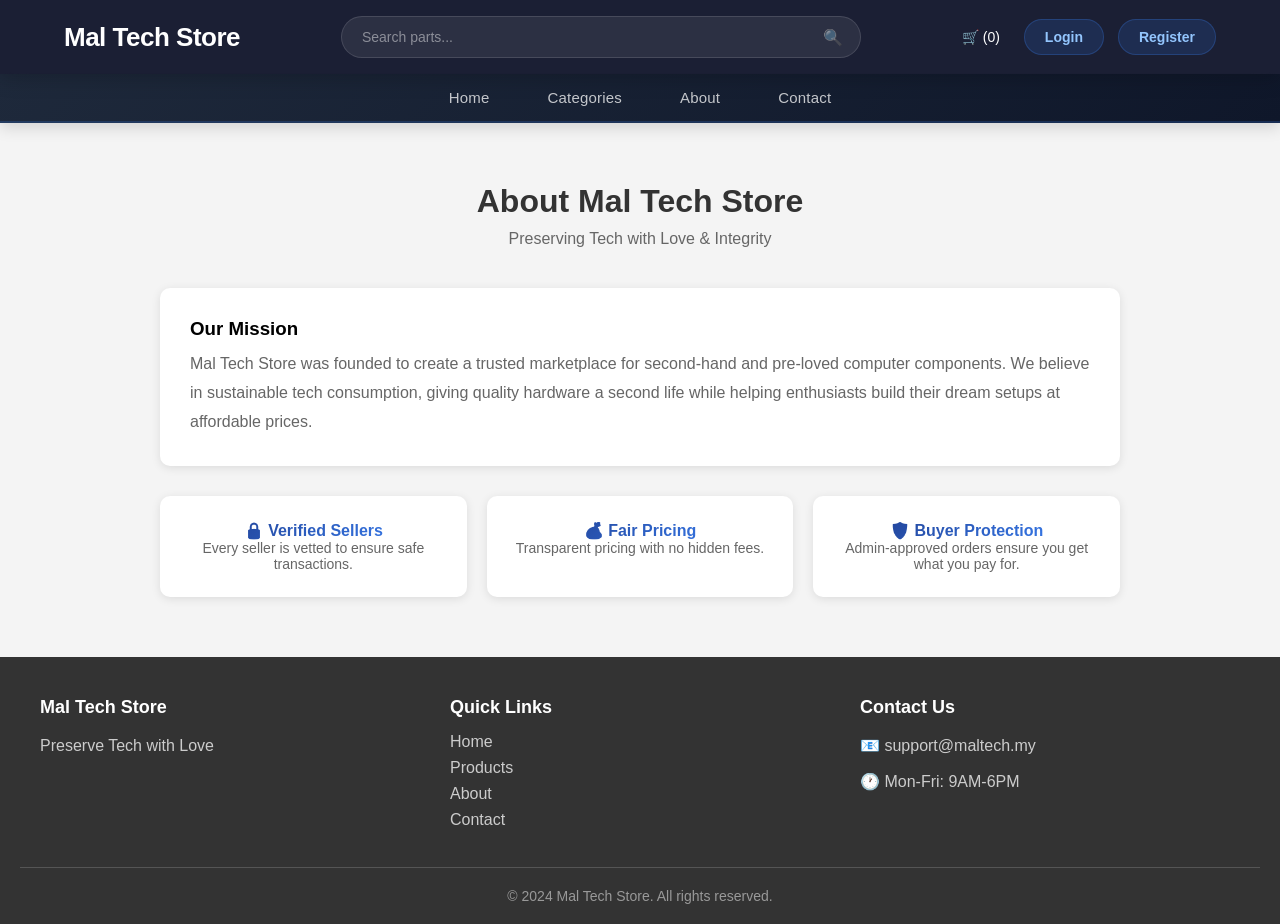
<file: about.html>
<!DOCTYPE html>
<html lang="en">
<head>
  <meta charset="UTF-8">
  <meta name="viewport" content="width=device-width, initial-scale=1.0">
  <title>About Us - Mal Tech Store</title>
  <link rel="stylesheet" href="style.css">
</head>
<body>
  <!-- Header -->
  <div class="header-container">
    <div class="logo"><a href="index.html">Mal Tech Store</a></div>
    <div class="search-bar">
      <form action="#" method="GET">
        <input type="text" name="q" class="search-input" placeholder="Search parts...">
        <button type="submit" class="search-btn">🔍</button>
      </form>
    </div>
    <div class="auth">
      <a href="cart.html" class="cart-link" style="color:white; margin-right:10px;">🛒 (0)</a>
      <a href="login.html" class="btn login">Login</a>
      <a href="register.html" class="btn login">Register</a>
    </div>
  </div>

  <nav class="nav-category">
    <ul class="nav-links">
      <li class="nav-item"><a href="index.html" class="nav-link">Home</a></li>
      <li class="nav-item"><a href="category.html" class="nav-link">Categories</a></li>
      <li class="nav-item"><a href="about.html" class="nav-link">About</a></li>
      <li class="nav-item"><a href="contact.html" class="nav-link">Contact</a></li>
    </ul>
  </nav>

  <!-- Main Content -->
  <main class="about-page-main">
    <div class="section-header">
      <h2>About Mal Tech Store</h2>
      <p>Preserving Tech with Love & Integrity</p>
    </div>
    <div class="about-mission-box">
      <h3>Our Mission</h3>
      <p class="about-mission-text">
        Mal Tech Store was founded to create a trusted marketplace for second-hand and pre-loved computer components.
        We believe in sustainable tech consumption, giving quality hardware a second life while helping enthusiasts build
        their dream setups at affordable prices.
      </p>
    </div>
    <div class="about-features-grid">
      <div class="about-feature-card">
        <h4 class="about-feature-title">🔒 Verified Sellers</h4>
        <p class="about-feature-text">Every seller is vetted to ensure safe transactions.</p>
      </div>
      <div class="about-feature-card">
        <h4 class="about-feature-title">💰 Fair Pricing</h4>
        <p class="about-feature-text">Transparent pricing with no hidden fees.</p>
      </div>
      <div class="about-feature-card">
        <h4 class="about-feature-title">🛡️ Buyer Protection</h4>
        <p class="about-feature-text">Admin-approved orders ensure you get what you pay for.</p>
      </div>
    </div>
  </main>

  <!-- Footer -->
  <footer class="site-footer">
    <div class="footer-content">
      <div class="footer-column"><h3>Mal Tech Store</h3><p>Preserve Tech with Love</p></div>
      <div class="footer-column">
        <h3>Quick Links</h3>
        <ul class="footer-links">
          <li><a href="index.html">Home</a></li>
          <li><a href="category.html">Products</a></li>
          <li><a href="about.html">About</a></li>
          <li><a href="contact.html">Contact</a></li>
        </ul>
      </div>
      <div class="footer-column">
        <h3>Contact Us</h3>
        <p>📧 support@maltech.my</p>
        <p>🕐 Mon-Fri: 9AM-6PM</p>
      </div>
    </div>
    <div class="footer-bottom"><p>&copy; 2024 Mal Tech Store. All rights reserved.</p></div>
  </footer>
</body>
</html>
</file>
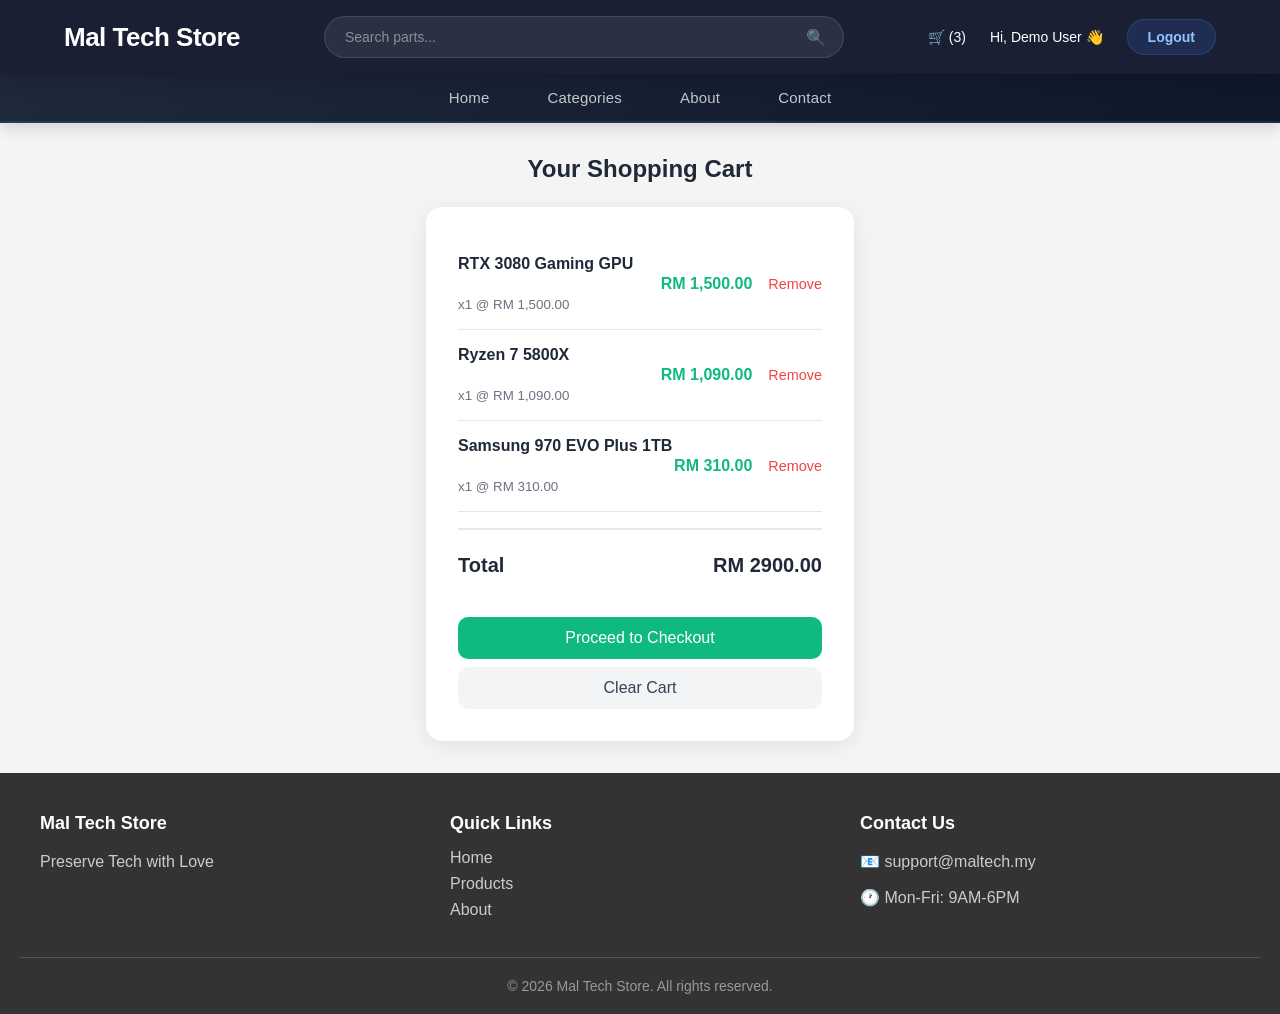
<file: cart.html>
<!DOCTYPE html>
<html lang="en">
<head>
  <meta charset="UTF-8">
  <meta name="viewport" content="width=device-width, initial-scale=1.0">
  <title>Your Cart - Mal Tech Store</title>
  <link rel="stylesheet" href="style.css">
  <style>
    /* Cart-specific styles for presentation */
    .cart-page { max-width: 900px; margin: 2rem auto; padding: 0 1rem; }
    .cart-page h2 { text-align: center; margin-bottom: 1.5rem; color: #1f2937; }
    
    .cart-empty-box, .cart-items-box {
      background: white;
      border-radius: 16px;
      padding: 2rem;
      box-shadow: 0 4px 20px rgba(0,0,0,0.08);
    }
    
    .cart-empty-box { text-align: center; }
    .cart-empty-box p { margin-bottom: 1.5rem; color: #6b7280; }
    
    .cart-item-row {
      display: flex;
      justify-content: space-between;
      align-items: center;
      padding: 1rem 0;
      border-bottom: 1px solid #e5e7eb;
    }
    .cart-item-row:last-child { border-bottom: none; }
    
    .cart-item-details strong { display: block; color: #1f2937; margin-bottom: 4px; }
    .cart-item-details small { color: #6b7280; }
    
    .cart-item-actions {
      display: flex;
      align-items: center;
      gap: 1rem;
    }
    .cart-item-subtotal {
      font-weight: 600;
      color: #10b981;
      min-width: 80px;
      text-align: right;
    }
    .cart-remove-link {
      color: #ef4444;
      text-decoration: none;
      font-size: 0.9rem;
      transition: color 0.2s;
    }
    .cart-remove-link:hover { color: #dc2626; text-decoration: underline; }
    
    .cart-total-row {
      display: flex;
      justify-content: space-between;
      padding: 1.5rem 0;
      border-top: 2px solid #e5e7eb;
      margin-top: 1rem;
      font-size: 1.25rem;
      font-weight: 700;
      color: #1f2937;
    }
    
    .cart-btn-checkout, .cart-btn-clear, .cart-btn-continue {
      display: inline-block;
      padding: 12px 24px;
      border-radius: 10px;
      text-decoration: none;
      font-weight: 500;
      text-align: center;
      margin-top: 1rem;
      transition: all 0.2s;
      border: none;
      cursor: pointer;
      font-size: 1rem;
    }
    .cart-btn-checkout {
      background: #10b981;
      color: white;
      width: 100%;
    }
    .cart-btn-checkout:hover { background: #059669; transform: translateY(-1px); }
    
    .cart-btn-clear {
      background: #f3f4f6;
      color: #374151;
      width: 100%;
      margin-top: 0.5rem;
    }
    .cart-btn-clear:hover { background: #e5e7eb; }
    
    .cart-btn-continue {
      background: #3b82f6;
      color: white;
    }
    .cart-btn-continue:hover { background: #2563eb; }
    
    /* Animation for item removal */
    .cart-item-row.removing {
      animation: slideOut 0.3s ease forwards;
    }
    @keyframes slideOut {
      to { opacity: 0; transform: translateX(20px); }
    }
  </style>
</head>
<body>

<!-- HEADER (Simplified - User Logged In) -->
<div class="header-container">
    <div class="logo"><a href="index.html">Mal Tech Store</a></div>
    <div class="search-bar">
        <form onsubmit="return false;">
            <input type="text" id="search-input" class="search-input" placeholder="Search parts...">
            <button type="submit" class="search-btn">🔍</button>
        </form>
    </div>
    <div class="auth">
        <a href="cart.html" class="cart-link" style="color:white; margin-right:10px;">🛒 (<span id="cart-count">3</span>)</a>
        <span class="user-greeting" style="color:white; margin-right:10px;">Hi, Demo User 👋</span>
        <a href="#" class="btn login" onclick="event.preventDefault(); alert('Logged out (demo)')">Logout</a>
    </div>
</div>

<!-- NAVIGATION -->
<nav class="nav-category">
    <ul class="nav-links">
        <li><a href="index.html" class="nav-link">Home</a></li>
        <li><a href="category.html" class="nav-link">Categories</a></li>
        <li><a href="about.html" class="nav-link">About</a></li>
        <li><a href="contact.html" class="nav-link">Contact</a></li>
    </ul>
</nav>

<!-- CART PAGE CONTENT -->
<main class="cart-page">
  <h2>Your Shopping Cart</h2>
  
  <!-- Cart Items (Mock Data - Replace PHP Loop) -->
  <div class="cart-items-box" id="cart-items-container">
    
    <!-- Item 1 -->
    <div class="cart-item-row" data-id="5">
      <div class="cart-item-details">
        <strong>RTX 3080 Gaming GPU</strong>
        <br><small>x1 @ RM 1,500.00</small>
      </div>
      <div class="cart-item-actions">
        <span class="cart-item-subtotal">RM 1,500.00</span>
        <a href="#" class="cart-remove-link" onclick="removeItem(5, event)">Remove</a>
      </div>
    </div>
    
    <!-- Item 2 -->
    <div class="cart-item-row" data-id="7">
      <div class="cart-item-details">
        <strong>Ryzen 7 5800X</strong>
        <br><small>x1 @ RM 1,090.00</small>
      </div>
      <div class="cart-item-actions">
        <span class="cart-item-subtotal">RM 1,090.00</span>
        <a href="#" class="cart-remove-link" onclick="removeItem(7, event)">Remove</a>
      </div>
    </div>
    
    <!-- Item 3 -->
    <div class="cart-item-row" data-id="4">
      <div class="cart-item-details">
        <strong>Samsung 970 EVO Plus 1TB</strong>
        <br><small>x1 @ RM 310.00</small>
      </div>
      <div class="cart-item-actions">
        <span class="cart-item-subtotal">RM 310.00</span>
        <a href="#" class="cart-remove-link" onclick="removeItem(4, event)">Remove</a>
      </div>
    </div>
    
    <!-- Total Row -->
    <div class="cart-total-row">
      <span>Total</span>
      <span id="cart-total">RM 2,900.00</span>
    </div>
    
    <!-- Action Buttons -->
    <a href="#" class="cart-btn-checkout">Proceed to Checkout</a>
    <a href="#" class="cart-btn-clear" onclick="clearCart(event)">Clear Cart</a>
  </div>
  
</main>

<!-- FOOTER -->
<footer class="site-footer">
    <div class="footer-content">
        <div class="footer-column">
            <h3>Mal Tech Store</h3>
            <p>Preserve Tech with Love</p>
        </div>
        <div class="footer-column">
            <h3>Quick Links</h3>
            <ul class="footer-links">
                <li><a href="index.html">Home</a></li>
                <li><a href="category.html">Products</a></li>
                <li><a href="about.html">About</a></li>
            </ul>
        </div>
        <div class="footer-column">
            <h3>Contact Us</h3>
            <p>📧 support@maltech.my</p>
            <p>🕐 Mon-Fri: 9AM-6PM</p>
        </div>
    </div>
    <div class="footer-bottom">
        <p>&copy; <span id="year"></span> Mal Tech Store. All rights reserved.</p>
    </div>
</footer>

<!-- JavaScript for Cart Interactivity -->
<script>
  // Mock cart state (replaces $_SESSION['cart'])
  let cart = [
    { id: 5, name: "RTX 3080 Gaming GPU", price: 1500.00, qty: 1 },
    { id: 7, name: "Ryzen 7 5800X", price: 1090.00, qty: 1 },
    { id: 4, name: "Samsung 970 EVO Plus 1TB", price: 310.00, qty: 1 }
  ];

  // Update cart count in header
  function updateCartCount() {
    const count = cart.reduce((sum, item) => sum + item.qty, 0);
    document.getElementById('cart-count').textContent = count;
  }

  // Recalculate and display total
  function updateTotal() {
    const total = cart.reduce((sum, item) => sum + (item.price * item.qty), 0);
    document.getElementById('cart-total').textContent = 'RM ' + total.toFixed(2);
  }

  // Remove item with animation
  function removeItem(id, event) {
    event.preventDefault();
    
    const row = document.querySelector(`.cart-item-row[data-id="${id}"]`);
    if (!row) return;
    
    // Add removal animation
    row.classList.add('removing');
    
    // Remove from JS array after animation
    setTimeout(() => {
      cart = cart.filter(item => item.id !== id);
      row.remove();
      updateCartCount();
      updateTotal();
      
      // Show empty state if cart is empty
      if (cart.length === 0) {
        document.getElementById('cart-items-container').innerHTML = `
          <div class="cart-empty-box">
            <p>Your cart is empty.</p>
            <a href="index.html" class="btn-login cart-btn-continue">Continue Shopping</a>
          </div>
        `;
      }
    }, 300);
  }

  // Clear entire cart
  function clearCart(event) {
    event.preventDefault();
    if (!confirm('Clear all items from your cart?')) return;
    
    const container = document.getElementById('cart-items-container');
    container.innerHTML = `
      <div class="cart-empty-box">
        <p>Your cart is empty.</p>
        <a href="index.html" class="btn-login cart-btn-continue">Continue Shopping</a>
      </div>
    `;
    cart = [];
    updateCartCount();
    updateTotal();
  }

  // Initialize on load
  document.addEventListener('DOMContentLoaded', () => {
    updateCartCount();
    updateTotal();
    document.getElementById('year').textContent = new Date().getFullYear();
  });
</script>

</body>
</html>
</file>
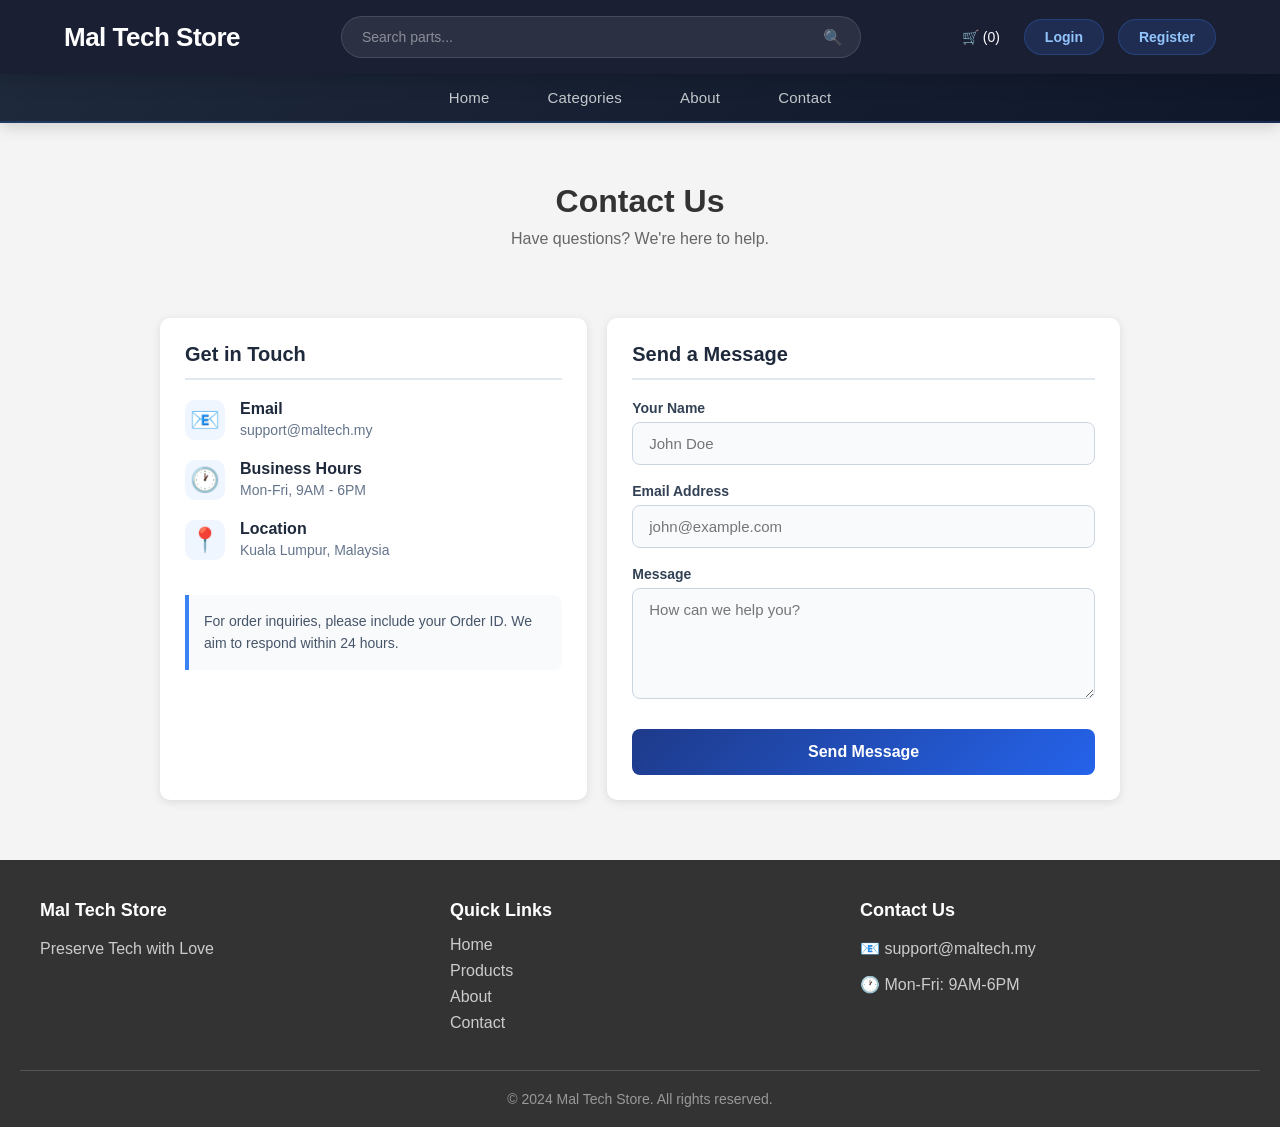
<file: contact.html>
<!DOCTYPE html>
<html lang="en">
<head>
  <meta charset="UTF-8">
  <meta name="viewport" content="width=device-width, initial-scale=1.0">
  <title>Contact Us - Mal Tech Store</title>
  <link rel="stylesheet" href="style.css">
</head>
<body>
  <!-- Header -->
  <div class="header-container">
    <div class="logo"><a href="index.html">Mal Tech Store</a></div>
    <div class="search-bar">
      <form action="#" method="GET">
        <input type="text" name="q" class="search-input" placeholder="Search parts...">
        <button type="submit" class="search-btn">🔍</button>
      </form>
    </div>
    <div class="auth">
      <a href="cart.html" class="cart-link" style="color:white; margin-right:10px;">🛒 (0)</a>
      <a href="login.html" class="btn login">Login</a>
      <a href="register.html" class="btn login">Register</a>
    </div>
  </div>

  <nav class="nav-category">
    <ul class="nav-links">
      <li class="nav-item"><a href="index.html" class="nav-link">Home</a></li>
      <li class="nav-item"><a href="category.html" class="nav-link">Categories</a></li>
      <li class="nav-item"><a href="about.html" class="nav-link">About</a></li>
      <li class="nav-item"><a href="contact.html" class="nav-link">Contact</a></li>
    </ul>
  </nav>

  <!-- Main Content -->
  <main class="contact-page-main">
    <div class="section-header">
      <h2>Contact Us</h2>
      <p>Have questions? We're here to help.</p>
    </div>
    <div class="contact-grid">
      <!-- Contact Info -->
      <div class="contact-card info-card">
        <h3 class="contact-title">Get in Touch</h3>
        <div class="contact-details">
          <div class="contact-item"><span class="icon">📧</span><div><strong>Email</strong><p>support@maltech.my</p></div></div>
          <div class="contact-item"><span class="icon">🕐</span><div><strong>Business Hours</strong><p>Mon-Fri, 9AM - 6PM</p></div></div>
          <div class="contact-item"><span class="icon">📍</span><div><strong>Location</strong><p>Kuala Lumpur, Malaysia</p></div></div>
          <div class="contact-note">For order inquiries, please include your Order ID. We aim to respond within 24 hours.</div>
        </div>
      </div>
      <!-- Contact Form -->
      <div class="contact-card form-card">
        <h3 class="contact-title">Send a Message</h3>
        <form class="contact-form" onsubmit="event.preventDefault(); alert('✅ Message sent successfully! (Demo Mode)'); this.reset();">
          <div class="form-group"><label for="name">Your Name</label><input type="text" id="name" name="name" required placeholder="John Doe"></div>
          <div class="form-group"><label for="email">Email Address</label><input type="email" id="email" name="email" required placeholder="john@example.com"></div>
          <div class="form-group"><label for="message">Message</label><textarea id="message" name="message" rows="5" required placeholder="How can we help you?"></textarea></div>
          <button type="submit" class="btn-submit">Send Message</button>
        </form>
      </div>
    </div>
  </main>

  <!-- Footer -->
  <footer class="site-footer">
    <div class="footer-content">
      <div class="footer-column"><h3>Mal Tech Store</h3><p>Preserve Tech with Love</p></div>
      <div class="footer-column">
        <h3>Quick Links</h3>
        <ul class="footer-links">
          <li><a href="index.html">Home</a></li>
          <li><a href="category.html">Products</a></li>
          <li><a href="about.html">About</a></li>
          <li><a href="contact.html">Contact</a></li>
        </ul>
      </div>
      <div class="footer-column">
        <h3>Contact Us</h3>
        <p>📧 support@maltech.my</p>
        <p>🕐 Mon-Fri: 9AM-6PM</p>
      </div>
    </div>
    <div class="footer-bottom"><p>&copy; 2024 Mal Tech Store. All rights reserved.</p></div>
  </footer>
</body>
</html>
</file>
<file: style.css>
/* =========================== */
/* MAL TECH STORE - STYLESHEET */
/* Organized by Page/Component */
/* =========================== */


/* ========== GLOBAL RESET & BASE ========== */
* {
  margin: 0;
  padding: 0;
  box-sizing: border-box;
}

/* -- Body & Layout -- */
body {
  font-family: Arial, sans-serif;
  background-color: #f4f4f4;
  display: flex;
  flex-direction: column;
  min-height: 100vh;
}

body > main {
  flex: 1;
  display: flex;
  flex-direction: column;
}

/* ========== header.php / includes/header.php ========== */

/* -- Header Container -- */
.header-container {
  background: rgba(15, 19, 42, 0.95);
  backdrop-filter: blur(12px);
  box-shadow: 0 4px 20px rgba(0, 0, 0, 0.2);
  position: relative;
  z-index: 1000;
  display: flex;
  align-items: center;
  justify-content: space-between;
  padding: 16px 5%;
  gap: 20px;
  max-width: 100%;
  color: white;
}

/* -- Logo & Branding -- */
.logo a {
  text-decoration: none;
  color: white;
  font-size: 26px;
  font-weight: 800;
  letter-spacing: -0.5px;
  transition: all 0.3s ease;
  display: flex;
  align-items: center;
  gap: 8px;
}

.logo a:hover {
  color: #3b82f6;
  transform: scale(1.02);
}

/* -- Search Bar -- */
.search-bar {
  flex: 1;
  max-width: 520px;
  position: relative;
}

.search-input {
  width: 100%;
  padding: 12px 48px 12px 20px;
  background: rgba(255, 255, 255, 0.08);
  border: 1px solid rgba(255, 255, 255, 0.12);
  border-radius: 50px;
  color: white;
  font-size: 14px;
  outline: none;
  transition: all 0.3s ease;
}

.search-input::placeholder {
  color: rgba(255, 255, 255, 0.45);
}

.search-input:focus {
  background: rgba(255, 255, 255, 0.12);
  border-color: #3b82f6;
  box-shadow: 0 0 0 3px rgba(59, 130, 246, 0.15);
}

.search-btn {
  position: absolute;
  right: 14px;
  top: 50%;
  transform: translateY(-50%);
  background: none;
  border: none;
  color: rgba(255, 255, 255, 0.5);
  cursor: pointer;
  font-size: 16px;
  padding: 4px;
  transition: color 0.3s;
}

.search-btn:hover {
  color: #3b82f6;
}

/* -- Auth Section (Cart, User, Buttons) -- */
.auth {
  display: flex;
  align-items: center;
  gap: 14px;
  white-space: nowrap;
}

.cart-link, .user-greeting {
  color: rgba(255, 255, 255, 0.85);
  text-decoration: none;
  font-weight: 500;
  font-size: 14px;
  transition: color 0.3s;
}

.cart-link:hover {
  color: #3b82f6;
}

/* -- Base Button Styles -- */
.btn {
  text-decoration: none;
  padding: 9px 20px;
  border-radius: 50px;
  font-weight: 600;
  font-size: 14px;
  transition: all 0.3s ease;
  display: inline-flex;
  align-items: center;
  gap: 6px;
  cursor: pointer;
  border: none;
}

.login {
  background: rgba(59, 130, 246, 0.15);
  color: #93c5fd;
  border: 1px solid rgba(59, 130, 246, 0.25);
}

.login:hover {
  background: #3b82f6;
  color: white;
  transform: translateY(-2px);
  box-shadow: 0 4px 12px rgba(59, 130, 246, 0.25);
}

.sell {
  background: linear-gradient(135deg, #1e3a8a, #2563eb);
  color: white;
  box-shadow: 0 4px 12px rgba(30, 58, 138, 0.3);
}

.sell:hover {
  transform: translateY(-2px);
  box-shadow: 0 6px 18px rgba(37, 99, 235, 0.4);
}

/* -- Navigation Menu -- */
.nav-category {
  background: linear-gradient(135deg, #1e293b 0%, #0f172a 100%);
  padding: 0;
  border-bottom: 2px solid rgba(59, 130, 246, 0.2);
  box-shadow: 0 4px 15px rgba(0, 0, 0, 0.15);
  position: sticky;
  top: 0;
  z-index: 999;
}

.nav-links {
  list-style: none;
  display: flex;
  justify-content: center;
  margin: 0;
  padding: 0;
  gap: 6px;
}

.nav-item {
  display: flex;
}

.nav-link {
  display: inline-block;
  padding: 15px 26px;
  text-decoration: none;
  color: rgba(255, 255, 255, 0.75);
  font-weight: 500;
  font-size: 15px;
  position: relative;
  transition: all 0.3s ease;
  letter-spacing: 0.2px;
}

.nav-link::after {
  content: "";
  position: absolute;
  bottom: 0;
  left: 50%;
  width: 0;
  height: 3px;
  background: #3b82f6;
  transition: all 0.3s ease;
  transform: translateX(-50%);
  border-radius: 3px 3px 0 0;
}

.nav-link:hover {
  color: white;
  background: rgba(255, 255, 255, 0.04);
}

.nav-link:hover::after {
  width: 60%;
}


/* ========== index.php ========== */

/* -- Hero Carousel Container -- */
.hero-carousel {
  position: relative;
  width: 100%;
  height: 70vh;
  min-height: 500px;
  overflow: hidden;
  background: #1a1a2e;
}

/* -- Carousel Slides -- */
.slides-container {
  display: flex;
  width: 100%;
  height: 100%;
  transition: transform 0.6s cubic-bezier(0.25, 0.46, 0.45, 0.94);
}

.slide {
  flex: 0 0 100%;
  width: 100%;
  height: 100%;
  display: flex;
  align-items: center;
  justify-content: center;
  position: relative;
  background-size: cover;
  background-position: center;
}

.slide::before {
  content: "";
  position: absolute;
  top: 0;
  left: 0;
  width: 100%;
  height: 100%;
  background: linear-gradient(135deg, rgba(26, 26, 46, 0.95) 0%, rgba(30, 40, 80, 0.85) 100%);
  z-index: 1;
}

.slide.slide-1 {
  background-image: url('images/Slide 1 Deals.jpg');
}

.slide.slide-2 {
  background-image: url('images/hero.avif');
}

/* -- Slide Content & Typography -- */
.slide-content {
  display: flex;
  flex-direction: column;
  align-items: center;
  justify-content: center;
  gap: 25px;
  text-align: center;
  position: relative;
  z-index: 2;
  padding: 0 20px;
  max-width: 800px;
  animation: fadeInUp 0.8s ease-out;
}

@keyframes fadeInUp {
  from { opacity: 0; transform: translateY(30px); }
  to { opacity: 1; transform: translateY(0); }
}

.slide-content h1 {
  font-size: clamp(2.5rem, 5vw, 4rem);
  color: white;
  text-shadow: 0 4px 20px rgba(0, 0, 0, 0.5);
  margin: 0;
  font-weight: 800;
  line-height: 1.2;
  letter-spacing: -0.5px;
}

.slide-content p {
  font-size: clamp(1rem, 2vw, 1.25rem);
  color: rgba(255, 255, 255, 0.9);
  max-width: 600px;
  line-height: 1.6;
  margin: 0;
}

/* -- Carousel CTA Button -- */
.carousel-btn {
  display: inline-block;
  padding: 16px 48px;
  background: linear-gradient(135deg, #1e3a8a, #3b82f6);
  color: white;
  text-decoration: none;
  border-radius: 50px;
  font-weight: 700;
  font-size: 16px;
  transition: all 0.3s ease;
  box-shadow: 0 8px 25px rgba(30, 58, 138, 0.4);
  border: 2px solid transparent;
  position: relative;
  overflow: hidden;
}

.carousel-btn::before {
  content: "";
  position: absolute;
  top: 0;
  left: -100%;
  width: 100%;
  height: 100%;
  background: linear-gradient(90deg, transparent, rgba(255,255,255,0.2), transparent);
  transition: left 0.5s ease;
}

.carousel-btn:hover {
  transform: translateY(-3px);
  box-shadow: 0 12px 35px rgba(59, 130, 246, 0.6);
  border-color: rgba(255, 255, 255, 0.3);
}

.carousel-btn:hover::before {
  left: 100%;
}

/* -- Carousel Navigation Arrows -- */
.nav-btn {
  position: absolute;
  top: 50%;
  transform: translateY(-50%);
  background: rgba(255, 255, 255, 0.1);
  color: white;
  border: 2px solid rgba(255, 255, 255, 0.2);
  padding: 18px 24px;
  font-size: 28px;
  cursor: pointer;
  border-radius: 50%;
  transition: all 0.3s ease;
  z-index: 10;
  backdrop-filter: blur(5px);
  width: 60px;
  height: 60px;
  display: flex;
  align-items: center;
  justify-content: center;
}

.nav-btn:hover {
  background: rgba(59, 130, 246, 0.8);
  border-color: #3b82f6;
  transform: translateY(-50%) scale(1.1);
  box-shadow: 0 8px 25px rgba(59, 130, 246, 0.4);
}

.prev-btn { left: 30px; }
.next-btn { right: 30px; }

/* -- Carousel Indicators/Dots -- */
.carousel-indicators {
  position: absolute;
  bottom: 40px;
  left: 50%;
  transform: translateX(-50%);
  display: flex;
  gap: 12px;
  z-index: 10;
}

.indicator {
  width: 14px;
  height: 14px;
  border-radius: 50%;
  background: rgba(255, 255, 255, 0.3);
  border: 2px solid rgba(255, 255, 255, 0.5);
  cursor: pointer;
  transition: all 0.3s ease;
}

.indicator:hover {
  background: rgba(255, 255, 255, 0.6);
  transform: scale(1.2);
}

.indicator.active {
  background: #3b82f6;
  border-color: #3b82f6;
  width: 36px;
  border-radius: 10px;
  box-shadow: 0 4px 15px rgba(59, 130, 246, 0.5);
}

/* -- Product Grid Section -- */
.product-grid-section {
  padding: 60px 20px;
  background-color: rgba(169, 169, 169, 0.781);
}

.section-header {
  text-align: center;
  margin-bottom: 40px;
}

.section-header h2 {
  font-size: 32px;
  color: #333;
  margin-bottom: 10px;
}

.section-header p {
  color: #666;
  font-size: 16px;
}

/* -- Product Grid Layout -- */
.products-container {
  display: grid;
  grid-template-columns: repeat(3, 1fr);
  gap: 30px;
  max-width: 1200px;
  margin: 0 auto;
  padding: 0 20px;
}

/* -- Product Card -- */
.product-card {
  background-color: white;
  border-radius: 10px;
  overflow: hidden;
  box-shadow: 0 2px 10px hsla(0, 0%, 83%, 0.048);
  transition: transform 0.3s;
}

.product-card:hover .product-price {
  color: #2563eb;
  transition: color 0.3s ease;
}

.product-card a {
  text-decoration: none;
  color: inherit;
  display: block;
}

/* -- Product Image -- */
.product-image {
  width: 100%;
  height: 200px;
  overflow: hidden;
}

.product-image img {
  width: 100%;
  height: 100%;
  object-fit: cover;
}

/* -- Product Info -- */
.product-info {
  padding: 20px;
  text-align: center;
}

.product-title {
  font-size: 18px;
  color: #333;
  margin-bottom: 10px;
}

.product-price {
  font-size: 20px;
  color: #1e40af;
  font-weight: 700;
  margin-bottom: 15px;
}

.btn-cart {
  width: 100%;
  padding: 12px;
  background: linear-gradient(135deg, #1e3a8a, #2563eb);
  color: white;
  border: none;
  border-radius: 5px;
  font-weight: bold;
  cursor: pointer;
  transition: all 0.3s ease;
}

.btn-cart:hover {
  transform: translateY(-2px);
  box-shadow: 0 4px 12px rgba(37, 99, 235, 0.3);
}

/* -- Empty State -- */
.no-products-msg {
  text-align: center;
  width: 100%;
  grid-column: 1 / -1;
  color: #666;
}


/* ========== category.php / search.php ========== */
.category-page,
.search-page {
  padding: 40px 20px;
  max-width: 1200px;
  margin: 0 auto;
}

/* -- Filter Form -- */
.category-filter-form {
  display: inline-flex;
  gap: 10px;
  margin-top: 10px;
}


/* ========== product.php ========== */
/* (Product Detail Page) */

/* -- Page Layout -- */
.product-page {
  padding: 40px 20px;
  max-width: 1200px;
  margin: 0 auto;
}

/* -- Back Navigation -- */
.product-back {
  margin-bottom: 20px;
}

.product-back a {
  color: #666;
  text-decoration: none;
}

.product-back a:hover {
  color: #3b82f6;
}

/* -- Product Layout (Image + Info) -- */
.product-details {
  display: flex;
  gap: 40px;
  margin-bottom: 60px;
  flex-wrap: wrap;
}

/* -- Product Image Large -- */
.product-image-large {
  flex: 1;
  min-width: 300px;
}

.product-image-large img {
  width: 100%;
  border-radius: 10px;
  box-shadow: 0 5px 20px rgba(0,0,0,0.1);
}

/* -- Product Info Large -- */
.product-info-large {
  flex: 1;
  min-width: 300px;
}

.product-name-large {
  font-size: 32px;
  color: #333;
  margin-bottom: 10px;
}

.product-price-large {
  font-size: 28px;
  color: #1e40af;
  font-weight: 800;
  margin-bottom: 15px;
}

.product-description {
  color: #666;
  line-height: 1.6;
  margin-bottom: 30px;
}

/* -- Action Buttons -- */
.product-actions {
  display: flex;
  gap: 15px;
  margin-bottom: 30px;
}

.btn-cart-large, .btn-contact {
  padding: 15px 30px;
  border: none;
  border-radius: 5px;
  font-weight: bold;
  cursor: pointer;
  transition: background 0.3s;
}

.btn-cart-large {
  background: linear-gradient(135deg, #1e3a8a, #2563eb);
  color: white;
}

.btn-contact {
  background-color: #333;
  color: white;
}

/* -- Product Metadata -- */
.product-meta {
  background: #f9f9f9;
  padding: 20px;
  border-radius: 5px;
  margin-bottom: 20px;
}

.product-meta p {
  margin: 5px 0;
  color: #666;
}

.product-meta a {
  color: #2563eb;
  text-decoration: none;
}

/* -- Product Not Found State -- */
.product-not-found {
  padding: 60px 20px;
  text-align: center;
  max-width: 800px;
  margin: 0 auto;
}

.product-not-found h2 {
  color: #333;
  margin-bottom: 20px;
}

.product-not-found .btn {
  display: inline-block;
  margin-top: 10px;
}


/* ========== message.php ========== */
/* (Product Chat/Messaging) */

/* -- Chat Wrapper -- */
.chat-wrapper {
  max-width: 800px;
  margin: 40px auto;
  padding: 0 20px;
  min-height: 60vh;
  display: flex;
  flex-direction: column;
}

/* -- Chat Header -- */
.chat-header {
  background: white;
  padding: 20px;
  border-radius: 10px;
  margin-bottom: 20px;
  box-shadow: 0 2px 10px rgba(0,0,0,0.1);
}

.chat-header h2 {
  margin: 0 0 5px 0;
  color: #1e293b;
}

.chat-header p {
  margin: 0;
  color: #64748b;
  font-size: 14px;
}

/* -- Chat Message Box -- */
.chat-box {
  background: white;
  border-radius: 10px;
  box-shadow: 0 2px 10px rgba(0,0,0,0.1);
  height: 450px;
  overflow-y: auto;
  padding: 20px;
  margin-bottom: 20px;
  scroll-behavior: smooth;
  flex: 1;
}

.empty-chat {
  text-align: center;
  color: #94a3b8;
  margin-top: 180px;
  font-style: italic;
}

/* -- Message Bubbles -- */
.message {
  margin-bottom: 16px;
  display: flex;
  flex-direction: column;
}

.message.sent { align-items: flex-end; }
.message.received { align-items: flex-start; }

.message-bubble {
  max-width: 75%;
  padding: 12px 16px;
  border-radius: 18px;
  word-break: break-word;
  line-height: 1.5;
  font-size: 15px;
}

.sent .message-bubble {
  background: #3b82f6;
  color: white;
  border-bottom-right-radius: 4px;
}

.received .message-bubble {
  background: #f1f5f9;
  color: #334155;
  border-bottom-left-radius: 4px;
}

.message-meta {
  font-size: 12px;
  color: #94a3b8;
  margin-top: 4px;
  padding: 0 4px;
}

/* -- Chat Input Form -- */
.chat-form {
  display: flex;
  gap: 12px;
  background: white;
  padding: 16px;
  border-radius: 10px;
  box-shadow: 0 2px 10px rgba(0,0,0,0.1);
}

.chat-form textarea {
  flex: 1;
  padding: 12px;
  border: 1px solid #cbd5e1;
  border-radius: 8px;
  resize: none;
  height: 52px;
  font-family: inherit;
  font-size: 15px;
}

.chat-form textarea:focus {
  outline: none;
  border-color: #3b82f6;
  box-shadow: 0 0 0 3px rgba(59, 130, 246, 0.1);
}

.chat-form button {
  padding: 0 28px;
  border: none;
  background: linear-gradient(135deg, #1e3a8a, #2563eb);
  color: white;
  border-radius: 8px;
  cursor: pointer;
  font-weight: 600;
  font-size: 15px;
  transition: all 0.2s;
}

.chat-form button:hover {
  transform: translateY(-1px);
  box-shadow: 0 4px 12px rgba(37, 99, 235, 0.3);
}

.chat-form button:disabled {
  background: #cbd5e1;
  cursor: not-allowed;
}

/* -- Waiting State -- */
.chat-waiting {
  background: #fef3c7;
  padding: 15px;
  border-radius: 10px;
  text-align: center;
  color: #92400e;
  margin-top: 10px;
}


/* ========== cart.php ========== */
/* (Shopping Cart) */

/* -- Cart Page Layout -- */
.cart-page {
  padding: 40px 20px;
  max-width: 800px;
  margin: 0 auto;
  min-height: 60vh;
  display: flex;
  flex-direction: column;
}

/* -- Empty Cart State -- */
.cart-empty-box {
  flex: 1;
  display: flex;
  flex-direction: column;
  align-items: center;
  justify-content: center;
  text-align: center;
  padding: 40px;
  margin-top: 10px;
  background: white;
  border-radius: 10px;
  min-height: 300px;
  min-width: 800px
}

/* -- Cart Items List -- */
.cart-items-box {
  background: white;
  padding: 20px;
  border-radius: 10px;
  box-shadow: 0 2px 10px rgba(0,0,0,0.1);
}

.cart-item-row {
  display: flex;
  justify-content: space-between;
  align-items: center;
  padding: 15px 0;
  border-bottom: 1px solid #eee;
}

.cart-item-details small {
  color: #666;
}

.cart-item-actions {
  display: flex;
  align-items: center;
  gap: 15px;
}

.cart-item-subtotal,
.checkout-item-row span:last-child,
.checkout-total-row span:last-child {
  color: #1e40af;
  font-weight: 700;
}

.cart-remove-link {
  color: #dc3545;
  text-decoration: none;
  font-size: 14px;
}

.cart-remove-link:hover {
  text-decoration: underline;
}

/* -- Cart Totals -- */
.cart-total-row {
  display: flex;
  justify-content: space-between;
  padding: 20px 0;
  font-weight: bold;
  font-size: 20px;
  margin-top: 10px;
}

/* -- Cart Action Buttons -- */
.cart-btn-checkout,
.cart-btn-clear,
.cart-btn-continue {
  display: block;
  text-align: center;
  text-decoration: none;
}

.cart-btn-clear,
.cart-btn-continue {
  margin-top: 10px;
  color: #dc3545;
}

.cart-btn-clear:hover,
.cart-btn-continue:hover {
  text-decoration: underline;
}


/* ========== checkout.php ========== */
/* (Checkout & Payment) */

/* -- Checkout Grid Layout -- */
.checkout-grid {
  display: grid;
  grid-template-columns: 1.5fr 1fr;
  gap: 30px;
  max-width: 1000px;
  margin: 40px auto;
  padding: 0 20px;
}

.checkout-summary,
.checkout-qr {
  background: white;
  padding: 25px;
  border-radius: 10px;
  box-shadow: 0 2px 10px rgba(0,0,0,0.1);
}

.checkout-qr {
  text-align: center;
  display: flex;
  flex-direction: column;
  align-items: center;
  justify-content: center;
}

/* -- Order Items List -- */
.checkout-items-list {
  margin: 20px 0;
  border-top: 1px solid #eee;
  border-bottom: 1px solid #eee;
  padding: 15px 0;
}

.checkout-item-row {
  display: flex;
  justify-content: space-between;
  margin-bottom: 10px;
}

/* -- Order Total -- */
.checkout-total-row {
  display: flex;
  justify-content: space-between;
  font-size: 20px;
  font-weight: bold;
  margin-top: 15px;
}

/* -- QR Code Display -- */
.checkout-qr .qr-placeholder {
  width: 200px;
  height: 200px;
  background: #f0f0f0;
  border: 2px dashed #ccc;
  display: flex;
  align-items: center;
  justify-content: center;
  margin: 20px 0;
  color: #666;
  border-radius: 10px;
  overflow: hidden;
}

.qr-placeholder img {
  width: 100%;
  height: auto;
  object-fit: contain;
}

.qr-instruction {
  color: #666;
  margin-bottom: 15px;
}

.qr-note {
  margin-top: 15px;
  font-size: 12px;
  color: #888;
}

/* -- Payment Methods List -- */
.payment-methods {
  margin-top: 20px;
}

.payment-option {
  display: flex;
  align-items: center;
  padding: 15px;
  border: 2px solid #e2e8f0;
  border-radius: 10px;
  margin-bottom: 12px;
  cursor: pointer;
  transition: all 0.2s;
  background: white;
}

.payment-option:hover:not(.disabled) {
  border-color: #3b82f6;
  transform: translateX(4px);
}

.payment-option.active {
  border-color: #3b82f6;
  background: #eff6ff;
  box-shadow: 0 2px 8px rgba(59, 130, 246, 0.2);
}

.payment-option.disabled {
  opacity: 0.5;
  cursor: not-allowed;
  background: #f8fafc;
}

.payment-icon {
  width: 40px;
  height: 40px;
  display: flex;
  align-items: center;
  justify-content: center;
  background: #f1f5f9;
  border-radius: 8px;
  margin-right: 15px;
  font-size: 20px;
}

.payment-info {
  flex: 1;
}

.payment-name {
  font-weight: 600;
  color: #1e293b;
  margin-bottom: 2px;
}

.payment-desc {
  font-size: 13px;
  color: #64748b;
}

.payment-badge {
  padding: 4px 10px;
  border-radius: 20px;
  font-size: 11px;
  font-weight: 600;
  text-transform: uppercase;
}

.badge-active {
  background: #d1fae5;
  color: #065f46;
}

.badge-soon {
  background: #fef3c7;
  color: #92400e;
}

/* -- Payment Notice Box -- */
.payment-notice {
  background: #fef3c7;
  border-left: 4px solid #f59e0b;
  padding: 12px 16px;
  border-radius: 8px;
  margin-top: 15px;
  font-size: 13px;
  color: #92400e;
}

.payment-notice strong {
  display: block;
  margin-bottom: 4px;
}


/* ========== about.php / contact.php ========== */
/* (About & Contact Pages) */

/* -- Page Layout -- */
.about-page-main,
.contact-page-main {
  padding: 60px 20px;
  max-width: 1000px;
  margin: 0 auto;
}

/* -- About: Mission Box -- */
.about-mission-box {
  background: white;
  padding: 30px;
  border-radius: 10px;
  box-shadow: 0 2px 10px rgba(0,0,0,0.1);
  margin-bottom: 30px;
}

.about-mission-text {
  color: #666;
  line-height: 1.8;
  margin-top: 10px;
}

/* -- About/Contact: Feature Grid -- */
.about-features-grid,
.contact-page-main .contact-grid {
  display: grid;
  grid-template-columns: repeat(auto-fit, minmax(250px, 1fr));
  gap: 20px;
}

.about-feature-card,
.contact-page-main .contact-card {
  background: white;
  padding: 25px;
  border-radius: 10px;
  text-align: center;
  box-shadow: 0 2px 10px rgba(0,0,0,0.1);
}

.about-feature-title,
.product-price,
.product-price-large {
  background: linear-gradient(135deg, #1e3a8a, #3b82f6);
  -webkit-background-clip: text;
  -webkit-text-fill-color: transparent;
  background-clip: text;
  font-weight: 800;
}

.about-feature-text {
  color: #666;
  font-size: 14px;
}

/* -- Contact Page: Specific Layout -- */
.contact-page-main .contact-grid {
  grid-template-columns: 1fr 1.2fr;
  margin-top: 30px;
}

.contact-page-main .contact-card {
  text-align: left;
}

.contact-page-main .contact-title {
  font-size: 20px;
  color: #1e293b;
  margin-bottom: 20px;
  padding-bottom: 12px;
  border-bottom: 2px solid #e2e8f0;
  text-align: left;
}

.contact-page-main .contact-details {
  display: flex;
  flex-direction: column;
  gap: 20px;
}

.contact-page-main .contact-item {
  display: flex;
  align-items: flex-start;
  gap: 15px;
}

.contact-page-main .contact-item .icon {
  font-size: 24px;
  width: 40px;
  height: 40px;
  display: flex;
  align-items: center;
  justify-content: center;
  background: #eff6ff;
  border-radius: 10px;
  flex-shrink: 0;
}

.contact-page-main .contact-item strong {
  display: block;
  color: #1e293b;
  margin-bottom: 4px;
}

.contact-page-main .contact-item p {
  color: #64748b;
  margin: 0;
  font-size: 14px;
}

.contact-page-main .contact-note {
  margin-top: 15px;
  padding: 15px;
  background: #f8fafc;
  border-left: 4px solid #3b82f6;
  border-radius: 0 8px 8px 0;
  color: #475569;
  font-size: 14px;
  line-height: 1.6;
}

/* -- Contact Form -- */
.contact-page-main .contact-form {
  display: flex;
  flex-direction: column;
  gap: 18px;
}

.contact-page-main .form-group label {
  display: block;
  margin-bottom: 6px;
  color: #334155;
  font-weight: 600;
  font-size: 14px;
}

.contact-page-main .form-group input,
.contact-page-main .form-group textarea {
  width: 100%;
  padding: 12px 16px;
  border: 1px solid #cbd5e1;
  border-radius: 8px;
  font-size: 15px;
  font-family: inherit;
  transition: all 0.2s ease;
  background: #f8fafc;
  color: #1e293b;
}

.contact-page-main .form-group input:focus,
.contact-page-main .form-group textarea:focus {
  outline: none;
  border-color: #3b82f6;
  box-shadow: 0 0 0 3px rgba(59, 130, 246, 0.15);
  background: #ffffff;
}

.contact-page-main .btn-submit {
  padding: 14px 28px;
  background: linear-gradient(135deg, #1e3a8a, #2563eb);
  color: #ffffff;
  border: none;
  border-radius: 8px;
  font-weight: 600;
  font-size: 16px;
  cursor: pointer;
  transition: all 0.3s ease;
  margin-top: 8px;
}

.contact-page-main .btn-submit:hover {
  transform: translateY(-2px);
  box-shadow: 0 6px 18px rgba(37, 99, 235, 0.35);
}

/* -- Alert Messages -- */
.contact-page-main .alert {
  padding: 14px 20px;
  border-radius: 8px;
  margin-bottom: 20px;
  font-weight: 500;
  text-align: center;
}

.contact-page-main .alert-success {
  background: #ecfdf5;
  color: #047857;
  border: 1px solid #a7f3d0;
}

.contact-page-main .alert-error {
  background: #fef2f2;
  color: #b91c1c;
  border: 1px solid #fecaca;
}


/* ========== login.php / register.php / sell.php ========== */
/* (Auth & Form Pages - Shared Dark Theme) */

/* -- Login Page Layout -- */
.login-page {
  background: linear-gradient(135deg, #0f172a 0%, #70a7ff 100%);
  min-height: 100vh;
  display: flex;
  align-items: center;
  justify-content: center;
  padding: 20px;
}

.login-page a {
  color: #666;
  text-decoration: none;
}

/* -- Login Box Container -- */
.login-page .login-box {
  background: rgba(30, 41, 59, 0.9);
  backdrop-filter: blur(12px);
  -webkit-backdrop-filter: blur(12px);
  border: 1px solid rgba(255, 255, 255, 0.15);
  padding: 40px;
  border-radius: 16px;
  box-shadow: 0 8px 32px rgba(0, 0, 0, 0.35);
  max-width: 1280px;
  width: 100%;
}

.sell-page .login-box {
  max-width: 1200px !important;
}

/* -- Back Link -- */
.login-page .back-link {
  display: inline-flex;
  align-items: center;
  gap: 6px;
  color: rgba(255, 255, 255, 0.6);
  text-decoration: none;
  font-size: 14px;
  margin-bottom: 20px;
  transition: color 0.2s;
}

.login-page .back-link:hover {
  color: #60a5fa;
}

/* -- Login Box Typography -- */
.login-page .login-box h2 {
  color: #ffffff;
  text-align: center;
  margin-bottom: 8px;
  font-size: 26px;
  font-weight: 700;
}

.login-page .login-box > p {
  color: rgba(255, 255, 255, 0.7);
  text-align: center;
  margin-bottom: 24px;
  font-size: 14px;
}

/* -- Form Groups -- */
.login-page .form-group {
  margin-bottom: 18px;
}

.login-page .form-group label {
  display: block;
  margin-bottom: 8px;
  color: rgba(255, 255, 255, 0.95);
  font-weight: 600;
  font-size: 15px;
}

/* -- Form Inputs -- */
.login-page .form-group input,
.login-page .form-group select,
.login-page .form-group textarea,
.sell-page .form-group textarea {
  width: 100%;
  padding: 12px 16px;
  background: rgba(15, 23, 42, 0.8);
  border: 1px solid rgba(255, 255, 255, 0.2);
  border-radius: 10px;
  color: #ffffff;
  font-size: 16px;
  -webkit-text-fill-color: #ffffff;
  transition: all 0.2s ease;
  font-family: inherit;
}

.login-page .form-group input::placeholder,
.login-page .form-group textarea::placeholder,
.sell-page .form-group textarea::placeholder {
  color: rgba(255, 255, 255, 0.5);
}

.login-page .form-group select option {
  background: #1e293b;
  color: #ffffff;
}

.login-page .form-group input:focus,
.login-page .form-group select:focus,
.login-page .form-group textarea:focus,
.sell-page .form-group textarea:focus {
  outline: none;
  border-color: #3b82f6;
  box-shadow: 0 0 0 3px rgba(59, 130, 246, 0.3);
  background: rgba(15, 23, 42, 0.95);
}

/* -- Submit Button -- */
.login-page .btn-login,
.sell-page .btn-login {
  width: 100%;
  padding: 14px;
  background: linear-gradient(135deg, #1e3a8a, #2563eb);
  color: #ffffff;
  border: none;
  border-radius: 10px;
  font-weight: 600;
  font-size: 16px;
  cursor: pointer;
  transition: all 0.3s ease;
  margin-top: 8px;
}

.login-page .btn-login:hover,
.sell-page .btn-login:hover {
  transform: translateY(-2px);
  box-shadow: 0 6px 20px rgba(37, 99, 235, 0.4);
}

/* -- Footer Links -- */
.login-page .login-footer {
  text-align: center;
  margin-top: 24px;
  color: rgba(255, 255, 255, 0.7);
  font-size: 14px;
}

.login-page .login-footer a {
  color: #60a5fa;
  text-decoration: none;
  font-weight: 500;
}

.login-page .login-footer a:hover {
  color: #93c5fd;
  text-decoration: underline;
}

/* -- Test Credentials Box -- */
.login-page .test-credentials {
  margin-top: 24px;
  padding: 14px;
  background: rgba(15, 23, 42, 0.6);
  border-radius: 8px;
  font-size: 12px;
  color: rgba(255, 255, 255, 0.6);
  border: 1px solid rgba(255, 255, 255, 0.1);
  line-height: 1.6;
}

/* -- Error/Success Messages -- */
.login-page .error-message,
.sell-page .error-message {
  background: rgba(239, 68, 68, 0.2);
  color: #fecaca;
  padding: 12px;
  border-radius: 8px;
  margin-bottom: 20px;
  text-align: center;
  font-size: 14px;
  border: 1px solid rgba(239, 68, 68, 0.3);
}

.login-page .success-message,
.sell-page .success-message {
  background: rgba(16, 185, 129, 0.2);
  color: #6ee7b7;
  padding: 12px;
  border-radius: 8px;
  margin-bottom: 20px;
  text-align: center;
  font-size: 14px;
  border: 1px solid rgba(16, 185, 129, 0.3);
}

/* -- Sell Page: File Upload -- */
.sell-page .form-group small {
  display: block;
  margin-top: 6px;
  color: rgba(255, 255, 255, 0.5);
  font-size: 12px;
}

.sell-page input[type="file"] {
  width: 100%;
  padding: 10px;
  background: rgba(15, 23, 42, 0.6);
  border: 1px solid rgba(255, 255, 255, 0.2);
  border-radius: 10px;
  color: rgba(255, 255, 255, 0.7);
  font-size: 14px;
  cursor: pointer;
}

.sell-page input[type="file"]::-webkit-file-upload-button {
  background: linear-gradient(135deg, #1e3a8a, #2563eb);
  color: white;
  border: none;
  padding: 8px 16px;
  border-radius: 6px;
  font-weight: 600;
  cursor: pointer;
  margin-right: 12px;
  transition: all 0.2s;
}

.sell-page input[type="file"]::-webkit-file-upload-button:hover {
  transform: translateY(-1px);
  box-shadow: 0 4px 12px rgba(37, 99, 235, 0.3);
}


/* ========== admin.php ========== */
/* (Admin Dashboard - Scoped to body.admin-page, Zero !important) */

/* -- Admin Container & Layout -- */
body.admin-page .admin-container {
  padding: 40px 20px;
  max-width: 1200px;
  min-width: 1200px;
  margin: 0 auto;
  background: #f8fafc;
  min-height: 100vh;
  color: #334155;
}

body.admin-page .admin-header {
  margin-bottom: 30px;
}

body.admin-page .admin-header h1 {
  color: #1e293b;
  margin-bottom: 5px;
  font-size: 28px;
  font-weight: 700;
}

body.admin-page .admin-header p {
  color: #64748b;
  font-size: 14px;
}

/* -- Stats Grid -- */
body.admin-page .stats-grid {
  display: grid;
  grid-template-columns: repeat(4, 1fr);
  gap: 20px;
  margin-bottom: 30px;
}

body.admin-page .stat-card {
  background: white;
  padding: 24px;
  border-radius: 12px;
  box-shadow: 0 2px 8px rgba(0, 0, 0, 0.08);
  text-align: center;
}

body.admin-page .stat-number {
  font-size: 36px;
  font-weight: 800;
  color: #1e40af;
  margin-bottom: 8px;
}

body.admin-page .stat-label {
  color: #64748b;
  font-size: 14px;
}

/* -- Admin Tabs Navigation -- */
body.admin-page .admin-tabs {
  display: flex;
  gap: 8px;
  margin-bottom: 30px;
  border-bottom: 2px solid #e2e8f0;
}

body.admin-page .tab-btn {
  padding: 12px 24px;
  background: none;
  border: none;
  cursor: pointer;
  font-weight: 600;
  color: #64748b;
  transition: all 0.3s;
  border-bottom: 3px solid transparent;
}

body.admin-page .tab-btn:hover {
  color: #1e40af;
}

body.admin-page .tab-btn.active {
  color: #2563eb;
  border-bottom-color: #2563eb;
}

/* -- Admin Tables -- */
body.admin-page .admin-table {
  width: 100%;
  background: white;
  border-radius: 12px;
  overflow: hidden;
  box-shadow: 0 2px 8px rgba(0, 0, 0, 0.08);
  margin-bottom: 20px;
  border-collapse: collapse;
}

body.admin-page .admin-table thead {
  background: #f1f5f9;
}

body.admin-page .admin-table th {
  padding: 16px;
  text-align: left;
  font-weight: 600;
  color: #334155;
  font-size: 14px;
  border-bottom: 2px solid #e2e8f0;
}

body.admin-page .admin-table td {
  padding: 16px;
  border-bottom: 1px solid #f1f5f9;
  color: #475569;
}

body.admin-page .admin-table tbody tr:hover {
  background: #f8fafc;
}

/* -- Status Badges -- */
body.admin-page .status-badge {
  padding: 6px 12px;
  border-radius: 20px;
  font-size: 13px;
  font-weight: 600;
  display: inline-block;
}

body.admin-page .status-pending { background: #fef3c7; color: #92400e; }
body.admin-page .status-approved { background: #d1fae5; color: #065f46; }
body.admin-page .status-cancelled,
body.admin-page .status-rejected { background: #fee2e2; color: #991b1b; }
body.admin-page .status-new { background: #fecaca; color: #991b1b; }
body.admin-page .status-read { background: #dbeafe; color: #1e40af; }
body.admin-page .status-replied { background: #d1fae5; color: #065f46; }

/* -- Action Buttons -- */
body.admin-page .btn-action {
  padding: 8px 16px;
  border: none;
  border-radius: 6px;
  cursor: pointer;
  font-weight: 600;
  font-size: 13px;
  margin-right: 6px;
}

body.admin-page .btn-approve {
  background: #10b981;
  color: white;
}

body.admin-page .btn-reject {
  background: #ef4444;
  color: white;
}

/* -- Messages & Empty States -- */
body.admin-page .message {
  padding: 16px 20px;
  background: #d1fae5;
  color: #065f46;
  border-radius: 8px;
  margin-bottom: 20px;
  border-left: 4px solid #10b981;
}

body.admin-page .empty-state {
  text-align: center;
  padding: 60px 20px;
  color: #94a3b8;
  background: white;
  border-radius: 12px;
  box-shadow: 0 2px 8px rgba(0, 0, 0, 0.08);
}

/* -- Category Management Layout -- */
body.admin-page .cat-management {
  display: grid;
  grid-template-columns: 350px 1fr;
  gap: 30px;
}

body.admin-page .cat-form-box {
  background: white;
  padding: 24px;
  border-radius: 12px;
  box-shadow: 0 2px 8px rgba(0, 0, 0, 0.08);
}

body.admin-page .cat-form-box h3 {
  color: #1e293b;
  margin-bottom: 20px;
}

/* -- Admin Forms -- */
body.admin-page .form-group {
  margin-bottom: 16px;
}

body.admin-page .form-group label {
  display: block;
  margin-bottom: 6px;
  color: #334155;
  font-weight: 600;
}

body.admin-page .form-group input,
body.admin-page .form-group select {
  width: 100%;
  padding: 10px 14px;
  border: 1px solid #cbd5e1;
  border-radius: 8px;
  font-size: 14px;
}

body.admin-page .form-group input:focus,
body.admin-page .form-group select:focus {
  outline: none;
  border-color: #3b82f6;
  box-shadow: 0 0 0 3px rgba(59, 130, 246, 0.1);
}

body.admin-page .btn-login {
  width: 100%;
  padding: 12px;
  background: linear-gradient(135deg, #1e3a8a, #2563eb);
  color: white;
  border: none;
  border-radius: 8px;
  font-weight: 600;
  cursor: pointer;
}

/* -- Message Modal (Admin Specific) -- */
body.admin-page #messageModal {
  display: none;
  position: fixed;
  top: 0;
  left: 0;
  width: 100%;
  height: 100%;
  background: rgba(0,0,0,0.6);
  z-index: 9999;
  align-items: center;
  justify-content: center;
  animation: fadeIn 0.2s ease-out;
}

body.admin-page #messageModal > div {
  background: white;
  border-radius: 12px;
  max-width: 700px;
  width: 90%;
  max-height: 80vh;
  overflow-y: auto;
  box-shadow: 0 10px 40px rgba(0,0,0,0.3);
  animation: slideUp 0.3s ease-out;
}

body.admin-page #messageModal h3 {
  font-size: 20px;
  font-weight: 700;
  color: #1e293b;
  margin: 0;
}

body.admin-page #modalMessage {
  font-size: 15px;
  line-height: 1.7;
  white-space: pre-wrap;
  color: #334155;
}


/* ========== footer.php ========== */
/* (Site-wide Footer) */

/* -- Footer Layout -- */
.site-footer {
  background-color: #333;
  color: white;
  padding: 40px 20px 20px;
  margin-top: auto;
  width: 100%;
}

.footer-content {
  display: flex;
  justify-content: space-between;
  max-width: 1200px;
  margin: 0 auto;
  gap: 30px;
  flex-wrap: wrap;
}

.footer-column {
  flex: 1;
  min-width: 200px;
}

.footer-column h3 {
  color: white;
  margin-bottom: 15px;
  font-size: 18px;
}

.footer-column p {
  color: #ccc;
  line-height: 1.6;
  margin-bottom: 10px;
}

/* -- Footer Links -- */
.footer-links {
  list-style: none;
  padding: 0;
}

.footer-links li {
  margin-bottom: 8px;
}

.footer-links a {
  color: #ccc;
  text-decoration: none;
  transition: color 0.3s;
}

.footer-links a:hover {
  color: white;
}

/* -- Copyright Section -- */
.footer-bottom {
  text-align: center;
  padding-top: 20px;
  margin-top: 30px;
  border-top: 1px solid #555;
  color: #999;
  font-size: 14px;
}


/* ========== order-success.php ========== */
/* (Order Confirmation Page) */

.order-success-title {
  color: #28a745;
  margin-bottom: 10px;
}

.order-success-text {
  color: #666;
  margin: 20px 0;
  line-height: 1.6;
}

.order-success-btn {
  display: inline-block;
  text-decoration: none;
  margin-top: 15px;
}

.order-success-center {
  text-align: center;
}


/* ========== UTILITIES & HELPERS ========== */
/* Shared utility classes used across pages */
.modal-overlay {
  position: fixed;
  top: 0; left: 0; right: 0; bottom: 0;
  background: rgba(0, 0, 0, 0.6);
  backdrop-filter: blur(4px);
  display: flex;
  align-items: center;
  justify-content: center;
  z-index: 1000;
  opacity: 0;
  visibility: hidden;
  transition: opacity 0.3s ease, visibility 0.3s ease;
}
.modal-overlay.active {
  opacity: 1;
  visibility: visible;
}
.modal-content {
  background: white;
  border-radius: 16px;
  padding: 24px;
  max-width: 420px;
  width: 90%;
  box-shadow: 0 20px 60px rgba(0,0,0,0.3);
  transform: translateY(20px);
  transition: transform 0.3s ease;
  position: relative;
}
.modal-overlay.active .modal-content {
  transform: translateY(0);
}
.modal-close {
  position: absolute;
  top: 12px; right: 12px;
  background: none;
  border: none;
  font-size: 24px;
  cursor: pointer;
  color: #666;
  transition: color 0.2s;
}
.modal-close:hover { color: #333; }

.modal-icon {
  width: 64px; height: 64px;
  background: #10b981;
  border-radius: 50%;
  display: flex;
  align-items: center;
  justify-content: center;
  margin: 0 auto 16px;
  animation: popIn 0.4s ease;
}
@keyframes popIn {
  0% { transform: scale(0); }
  70% { transform: scale(1.2); }
  100% { transform: scale(1); }
}
.modal-icon svg {
  width: 32px; height: 32px;
  stroke: white;
  stroke-width: 2.5;
  fill: none;
  stroke-linecap: round;
  stroke-linejoin: round;
}
.modal-title {
  text-align: center;
  font-size: 1.25rem;
  font-weight: 600;
  margin-bottom: 8px;
  color: #1f2937;
}
.modal-message {
  text-align: center;
  color: #6b7280;
  margin-bottom: 20px;
  font-size: 0.95rem;
}
.modal-product-preview {
  display: flex;
  align-items: center;
  gap: 12px;
  background: #f9fafb;
  border-radius: 12px;
  padding: 12px;
  margin-bottom: 20px;
}
.modal-product-img {
  width: 60px; height: 60px;
  border-radius: 8px;
  object-fit: cover;
  background: #e5e7eb;
}
.modal-product-info h4 {
  margin: 0 0 4px;
  font-size: 1rem;
  color: #1f2937;
}
.modal-product-info p {
  margin: 0;
  color: #10b981;
  font-weight: 600;
}
.modal-actions {
  display: flex;
  gap: 12px;
}
.modal-btn {
  flex: 1;
  padding: 12px 16px;
  border: none;
  border-radius: 10px;
  font-weight: 500;
  cursor: pointer;
  transition: all 0.2s;
  font-size: 0.95rem;
}
.modal-btn-primary {
  background: #10b981;
  color: white;
}
.modal-btn-primary:hover {
  background: #059669;
  transform: translateY(-1px);
}
.modal-btn-secondary {
  background: #f3f4f6;
  color: #374151;
}
.modal-btn-secondary:hover {
  background: #e5e7eb;
}
</file>
